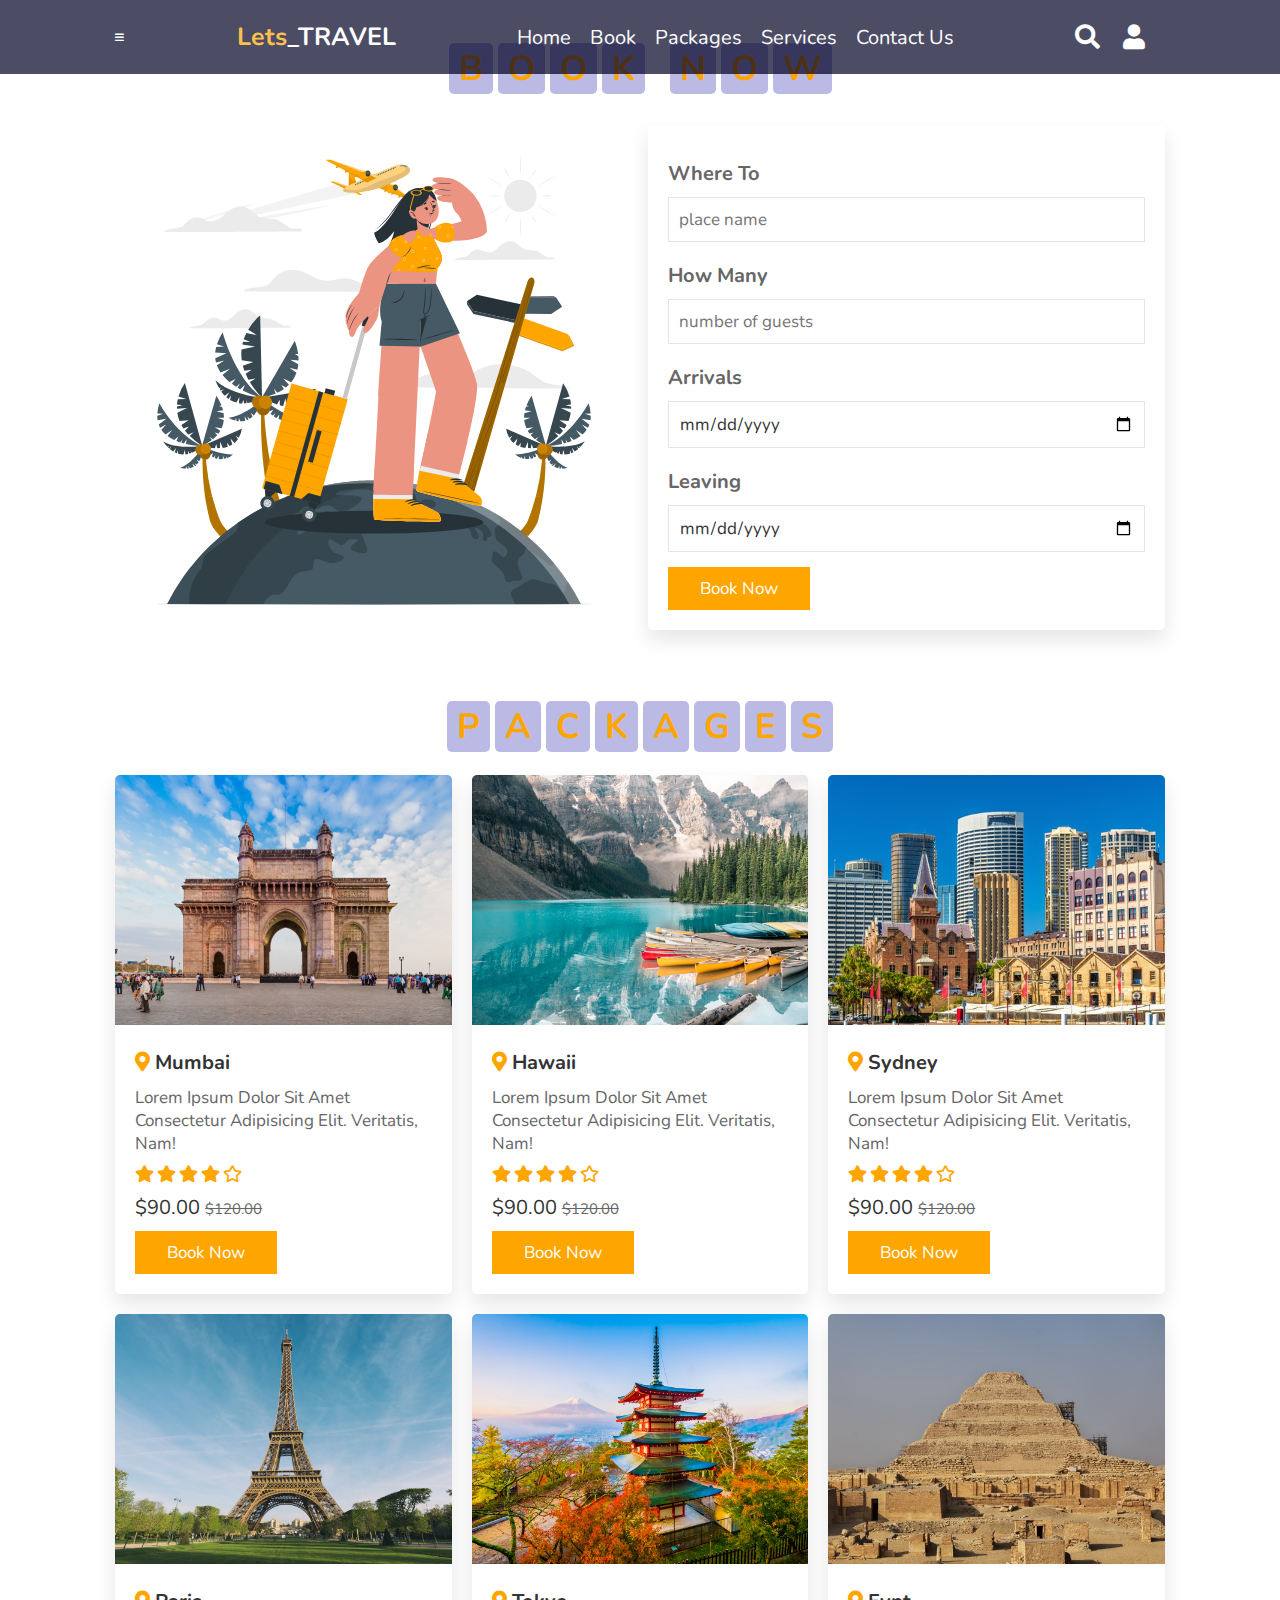
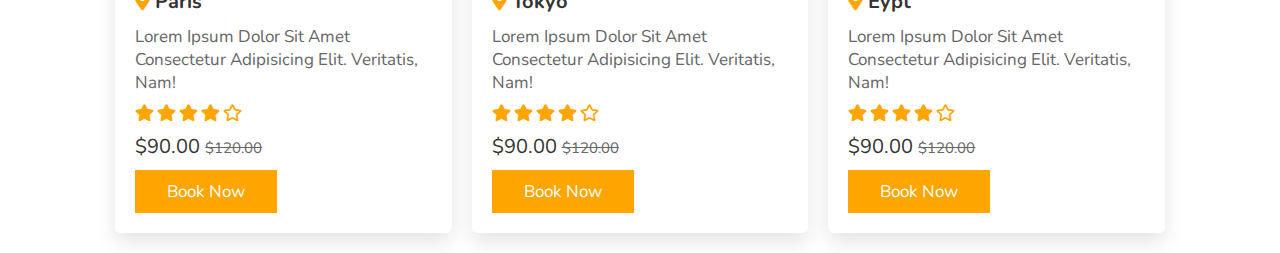
<file: book.html>
<!DOCTYPE html>
<html>
    <head>
        <meta charset="UTF-8">
        <meta name="viewport" content="width=device-width, initial-scale=1.0">
        <title>complete responsive tour and travel agency design</title>

        <link rel="stylesheet" href="https://unpkg.com/swiper/swiper-bundle.min.css" />

        <!-- font awesome cdn link  -->
        <link rel="stylesheet" href="https://cdnjs.cloudflare.com/ajax/libs/font-awesome/5.15.3/css/all.min.css">

        <!-- custom css file link  -->
        <link rel="stylesheet" href="style.css">


    </head>

    
    <body>
        <header>
            <div id="menu-bars" class="fas fa-bars"></div>
            <a href="#" class="logo">
                <span>Lets</span>_Travel
            </a>

            <nav class="navbar">
                <a href="home.html">home</a>
                <a href="#book">book</a>
                <a href="#packages">packages</a>
                <a href="#services">services</a>
                <a href="contact.html">contact us</a>
                
                
            </nav>

            <div class="icons">
                <i class="fas fa-search" id="search-btn"></i>
                <i class="fas fa-user" id="login-btn"></i>
            </div>

            <form action="" class="search-bar-container">
                <input type="search" id="search-bar" placeholder="search here...">
                <label for="search-bar" class="fas fa-search"></label>
            </form>
        </header>

        <!-- book section -->
        <section class="book" id="book">
            <h1 class="heading">
                <span>b</span>
                <span>o</span>
                <span>o</span>
                <span>k</span>
                <span class="space"></span>
                <span>n</span>
                <span>o</span>
                <span>w</span>
            </h1>
    
            <div class="row">
                <div class="image">
                    <img src="images/book-img.svg" alt="">
                </div>
    
                <form action="">
                    <div class="inputBox">
                        <h3>where to</h3>
                        <input type="text" placeholder="place name">
                    </div>
                    <div class="inputBox">
                        <h3>how many</h3>
                        <input type="number" placeholder="number of guests">
                    </div>
                    <div class="inputBox">
                        <h3>arrivals</h3>
                        <input type="date">
                    </div>
                    <div class="inputBox">
                        <h3>leaving</h3>
                        <input type="date">
                    </div>
                    <input type="submit" class="btn" value="book now">
                </form>
        
            </div>
        </section>
    
        <!-- packages -->
        <!-- packages section starts  -->
    
    <section class="packages" id="packages">
    
        <h1 class="heading">
            <span>p</span>
            <span>a</span>
            <span>c</span>
            <span>k</span>
            <span>a</span>
            <span>g</span>
            <span>e</span>
            <span>s</span>
        </h1>
    
        <div class="box-container">
    
            <div class="box">
                <img src="images/p-1.jpg" alt="">
                <div class="content">
                    <h3> <i class="fas fa-map-marker-alt"></i> mumbai </h3>
                    <p>Lorem ipsum dolor sit amet consectetur adipisicing elit. Veritatis, nam!</p>
                    <div class="stars">
                        <i class="fas fa-star"></i>
                        <i class="fas fa-star"></i>
                        <i class="fas fa-star"></i>
                        <i class="fas fa-star"></i>
                        <i class="far fa-star"></i>
                    </div>
                    <div class="price"> $90.00 <span>$120.00</span> </div>
                    <a href="#" class="btn">book now</a>
                </div>
            </div>
    
            <div class="box">
                <img src="images/p-2.jpg" alt="">
                <div class="content">
                    <h3> <i class="fas fa-map-marker-alt"></i> hawaii </h3>
                    <p>Lorem ipsum dolor sit amet consectetur adipisicing elit. Veritatis, nam!</p>
                    <div class="stars">
                        <i class="fas fa-star"></i>
                        <i class="fas fa-star"></i>
                        <i class="fas fa-star"></i>
                        <i class="fas fa-star"></i>
                        <i class="far fa-star"></i>
                    </div>
                    <div class="price"> $90.00 <span>$120.00</span> </div>
                    <a href="#" class="btn">book now</a>
                </div>
            </div>
    
            <div class="box">
                <img src="images/p-3.jpg" alt="">
                <div class="content">
                    <h3> <i class="fas fa-map-marker-alt"></i> sydney </h3>
                    <p>Lorem ipsum dolor sit amet consectetur adipisicing elit. Veritatis, nam!</p>
                    <div class="stars">
                        <i class="fas fa-star"></i>
                        <i class="fas fa-star"></i>
                        <i class="fas fa-star"></i>
                        <i class="fas fa-star"></i>
                        <i class="far fa-star"></i>
                    </div>
                    <div class="price"> $90.00 <span>$120.00</span> </div>
                    <a href="#" class="btn">book now</a>
                </div>
            </div>
    
            <div class="box">
                <img src="images/p-4.jpg" alt="">
                <div class="content">
                    <h3> <i class="fas fa-map-marker-alt"></i> paris </h3>
                    <p>Lorem ipsum dolor sit amet consectetur adipisicing elit. Veritatis, nam!</p>
                    <div class="stars">
                        <i class="fas fa-star"></i>
                        <i class="fas fa-star"></i>
                        <i class="fas fa-star"></i>
                        <i class="fas fa-star"></i>
                        <i class="far fa-star"></i>
                    </div>
                    <div class="price"> $90.00 <span>$120.00</span> </div>
                    <a href="#" class="btn">book now</a>
                </div>
            </div>
    
            <div class="box">
                <img src="images/p-5.jpg" alt="">
                <div class="content">
                    <h3> <i class="fas fa-map-marker-alt"></i> tokyo </h3>
                    <p>Lorem ipsum dolor sit amet consectetur adipisicing elit. Veritatis, nam!</p>
                    <div class="stars">
                        <i class="fas fa-star"></i>
                        <i class="fas fa-star"></i>
                        <i class="fas fa-star"></i>
                        <i class="fas fa-star"></i>
                        <i class="far fa-star"></i>
                    </div>
                    <div class="price"> $90.00 <span>$120.00</span> </div>
                    <a href="#" class="btn">book now</a>
                </div>
            </div>
    
            <div class="box">
                <img src="images/p-6.jpg" alt="">
                <div class="content">
                    <h3> <i class="fas fa-map-marker-alt"></i> eypt </h3>
                    <p>Lorem ipsum dolor sit amet consectetur adipisicing elit. Veritatis, nam!</p>
                    <div class="stars">
                        <i class="fas fa-star"></i>
                        <i class="fas fa-star"></i>
                        <i class="fas fa-star"></i>
                        <i class="fas fa-star"></i>
                        <i class="far fa-star"></i>
                    </div>
                    <div class="price"> $90.00 <span>$120.00</span> </div>
                    <a href="#" class="btn">book now</a>
                </div>
            </div>
    
        </div>
    
    </section>
    <script src="script.js"></script>
    
    </body>
</html>
</file>
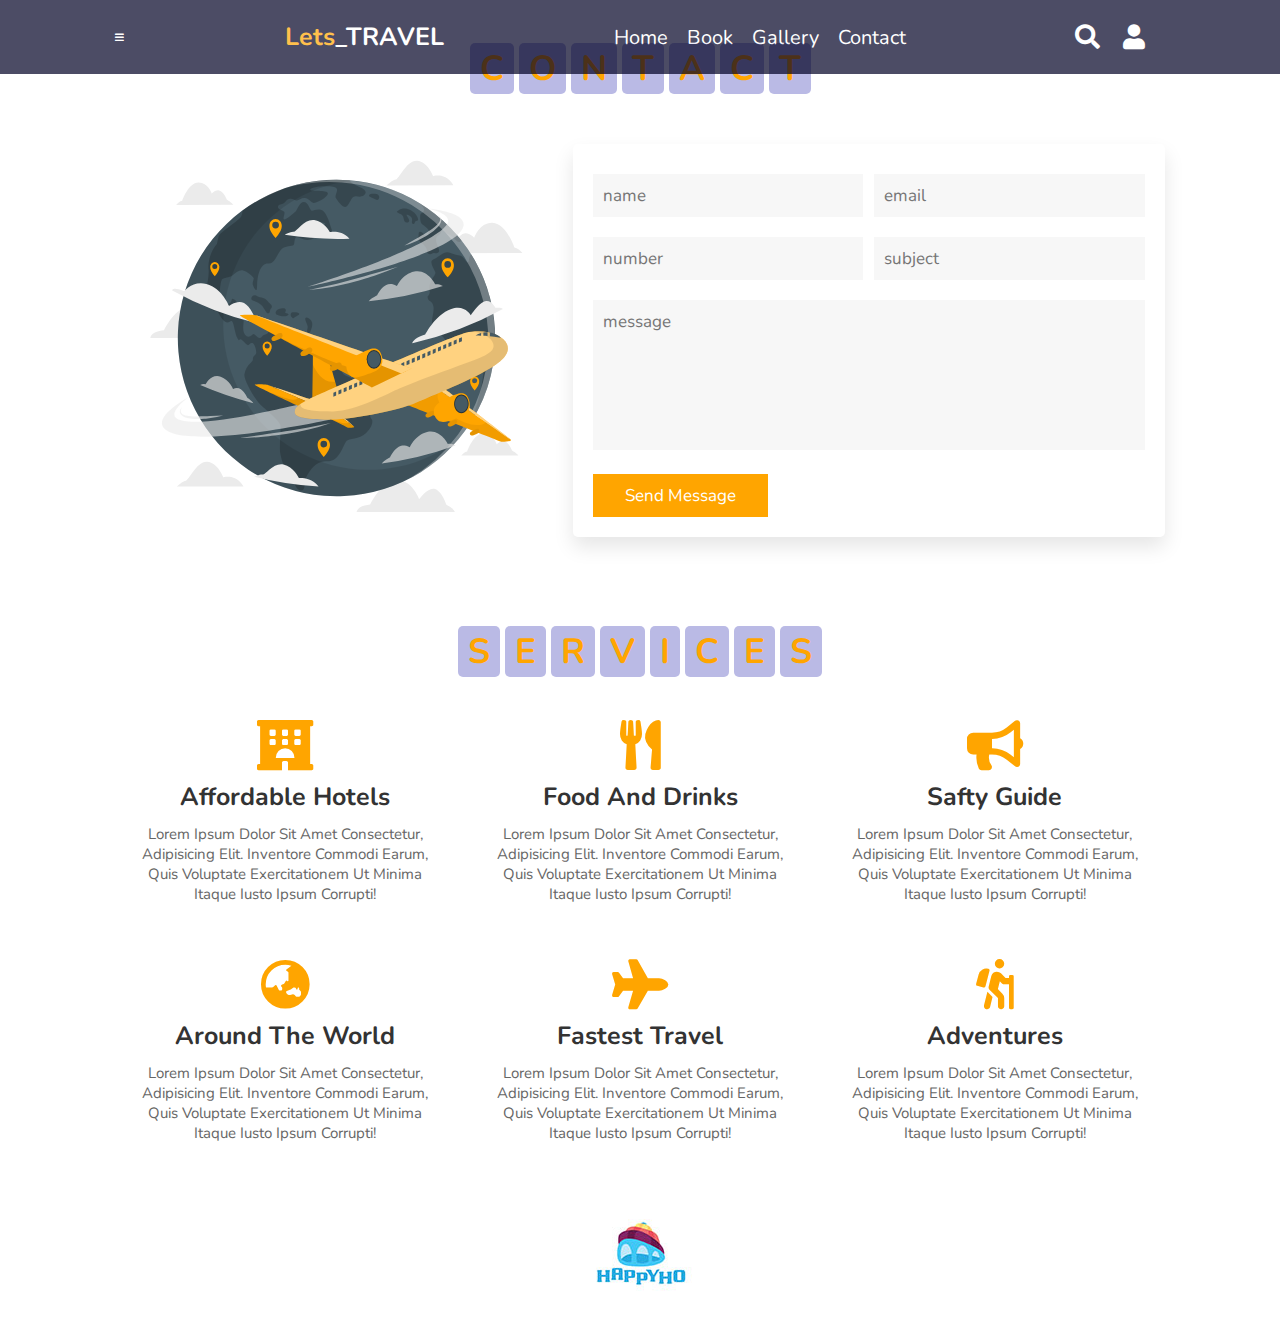
<file: contact.html>
<!DOCTYPE html>
<html>
    <head>
        <meta charset="UTF-8">
        <meta name="viewport" content="width=device-width, initial-scale=1.0">
        <title>complete responsive tour and travel agency design</title>

        <link rel="stylesheet" href="https://unpkg.com/swiper/swiper-bundle.min.css" />

        <!-- font awesome cdn link  -->
        <link rel="stylesheet" href="https://cdnjs.cloudflare.com/ajax/libs/font-awesome/5.15.3/css/all.min.css">

        <!-- custom css file link  -->
        <link rel="stylesheet" href="style.css">


    </head>

    
    <body>
        <header>
            <div id="menu-bars" class="fas fa-bars"></div>
            <a href="#" class="logo">
                <span>Lets</span>_Travel
            </a>

            <nav class="navbar">
                <a href="index.html">home</a>
                <a href="book.html">book</a>               
                <a href="gallery.html">gallery</a>
               
                <a href="#contact">contact</a>
            </nav>

            <div class="icons">
                <i class="fas fa-search" id="search-btn"></i>
                <i class="fas fa-user" id="login-btn"></i>
            </div>

            <form action="" class="search-bar-container">
                <input type="search" id="search-bar" placeholder="search here...">
                <label for="search-bar" class="fas fa-search"></label>
            </form>
        </header>

        <section class="contact" id="contact">
    
            <h1 class="heading">
                <span>c</span>
                <span>o</span>
                <span>n</span>
                <span>t</span>
                <span>a</span>
                <span>c</span>
                <span>t</span>
            </h1>
        
            <div class="row">
        
                <div class="image">
                    <img src="images/contact-img.svg" alt="">
                </div>
        
                <form action="">
                    <div class="inputBox">
                        <input type="text" placeholder="name">
                        <input type="email" placeholder="email">
                    </div>
                    <div class="inputBox">
                        <input type="number" placeholder="number">
                        <input type="text" placeholder="subject">
                    </div>
                    <textarea placeholder="message" name="" id="" cols="30" rows="10"></textarea>
                    <input type="submit" class="btn" value="send message">
                </form>
        
            </div>
            
        </section>

        <section class="services" id="services">

            <h1 class="heading">
                <span>s</span>
                <span>e</span>
                <span>r</span>
                <span>v</span>
                <span>i</span>
                <span>c</span>
                <span>e</span>
                <span>s</span>
            </h1>
        
            <div class="box-container">
        
                <div class="box">
                    <i class="fas fa-hotel"></i>
                    <h3>affordable hotels</h3>
                    <p>Lorem ipsum dolor sit amet consectetur, adipisicing elit. Inventore commodi earum, quis voluptate exercitationem ut minima itaque iusto ipsum corrupti!</p>
                </div>
                <div class="box">
                    <i class="fas fa-utensils"></i>
                    <h3>food and drinks</h3>
                    <p>Lorem ipsum dolor sit amet consectetur, adipisicing elit. Inventore commodi earum, quis voluptate exercitationem ut minima itaque iusto ipsum corrupti!</p>
                </div>
                <div class="box">
                    <i class="fas fa-bullhorn"></i>
                    <h3>safty guide</h3>
                    <p>Lorem ipsum dolor sit amet consectetur, adipisicing elit. Inventore commodi earum, quis voluptate exercitationem ut minima itaque iusto ipsum corrupti!</p>
                </div>
                <div class="box">
                    <i class="fas fa-globe-asia"></i>
                    <h3>around the world</h3>
                    <p>Lorem ipsum dolor sit amet consectetur, adipisicing elit. Inventore commodi earum, quis voluptate exercitationem ut minima itaque iusto ipsum corrupti!</p>
                </div>
                <div class="box">
                    <i class="fas fa-plane"></i>
                    <h3>fastest travel</h3>
                    <p>Lorem ipsum dolor sit amet consectetur, adipisicing elit. Inventore commodi earum, quis voluptate exercitationem ut minima itaque iusto ipsum corrupti!</p>
                </div>
                <div class="box">
                    <i class="fas fa-hiking"></i>
                    <h3>adventures</h3>
                    <p>Lorem ipsum dolor sit amet consectetur, adipisicing elit. Inventore commodi earum, quis voluptate exercitationem ut minima itaque iusto ipsum corrupti!</p>
                </div>
        
            </div>
        
        </section>
        
        <!-- services section ends -->
        
        <!-- contact section ends -->
        
        <!-- brand section  -->
        <section class="brand-container">
        
            <div class="swiper-container brand-slider">
                <div class="swiper-wrapper">
                    <div class="swiper-slide"><img src="images/1.jpg" alt=""></div>
                    <div class="swiper-slide"><img src="images/2.jpg" alt=""></div>
                    <div class="swiper-slide"><img src="images/3.jpg" alt=""></div>
                    <div class="swiper-slide"><img src="images/4.jpg" alt=""></div>
                    <div class="swiper-slide"><img src="images/5.jpg" alt=""></div>
                    <div class="swiper-slide"><img src="images/6.jpg" alt=""></div>
                </div>
            </div>
        
        </section>

        <script src="script.js"></script>
        

    </body>
</html>
</file>
<file: style.css>
@import url('https://fonts.googleapis.com/css2?family=Nunito:wght@200;300;400;600;700&display=swap');

:root{
  --orange:#ffa500;
}

*{
  font-family: 'Nunito', sans-serif;
  margin:0; padding:0;
  box-sizing: border-box;
  text-transform: capitalize;
  outline: none; border:none;
  text-decoration: none;
  transition: all .2s linear;
}

*::selection{
  background:var(--orange);
  color:#fff;
}

html{
  font-size: 62.5%;
  overflow-x: hidden;
  scroll-padding-top: 6rem;
  scroll-behavior: smooth;
}

section{
  padding:2rem 9%;
}

.heading{
  text-align: center;
  padding:2.5rem 0
}

.heading span{
  font-size: 3.5rem;
  background: rgb(186, 186, 229);;
 
  /* background:rgba(255, 165, 0,.2); */
  color:var(--orange);
  
  border-radius: .5rem;
  padding:.2rem 1rem;
}

.heading span.space{
  background:none;
}

.btn{
  display: inline-block;
  margin-top: 1rem;
  background:var(--orange);
  color:#fff;
  padding:.8rem 3rem;
  border:.2rem solid var(--orange);
  cursor: pointer;
  font-size: 1.7rem;
}

.btn:hover{
  background:rgba(255, 165, 0,.2);
  color:var(--orange);
}

header{
  position: fixed;
  top:0; left: 0; right:0;
  background-color: rgb(1, 1, 36);
  color:white;
  opacity: 0.7;
  z-index: 1000;
  display: flex;
  align-items: center;
  justify-content: space-between;
  padding:2rem 9%;
}

header .logo{
  font-size: 2.5rem;
  font-weight: bolder;
  color:#fff;
  text-transform: uppercase;
}
header .logo span{
  color:var(--orange);
}

header .navbar a{
  color:#fff;
  font-size: 2rem;
  margin:0 .8rem;
}

header .navbar a:hover{
  color:var(--orange);
}

header .icons i{
  font-size: 2.5rem;
  color:#fff;
  cursor: pointer;
  margin-right: 2rem;
}

header .icons i:hover{
  color:var(--orange);
}

header .search-bar-container{
  position: absolute;
  top:100%; left: 0; right:0;
  padding:1.5rem 2rem;
  background:#333;
  border-top: .1rem solid rgba(255,255,255,.2);
  display: flex;
  align-items: center;
  z-index: 1001;
  clip-path: polygon(0 0, 100% 0, 100% 0, 0 0);
}
header .search-bar-container.active{
  clip-path: polygon(0 0, 100% 0, 100% 100%, 0 100%);
}

header .search-bar-container #search-bar{
  width:100%;
  padding:1rem;
  text-transform: none;
  color:#333;
  font-size: 1.7rem;
  border-radius: .5rem;
}

header .search-bar-container label{
  color:#fff;
  cursor: pointer;
  font-size: 3rem;
  margin-left: 1.5rem;
}

header .search-bar-container label:hover{
  color:var(--orange);
}

.login-form-container{
  position: fixed;
  top:-120%; left: 0;
  z-index: 10000;
  min-height: 100vh;
  width:100%;
  background:rgba(0,0,0,.7);
  display: flex;
  align-items: center;
  justify-content: center;
}

.login-form-container.active{
  padding: 15px;
}

.login-form-container form{
  margin:2rem;
  padding:1.5rem 2rem;
  border-radius: .5rem;
  background:#fff;
  width:50rem;
}

.login-form-container form h3{
  font-size: 3rem;
  color:#444;
  text-transform: uppercase;
  text-align: center;
  padding:1rem 0;
}

.login-form-container form .box{
  width:100%;
  padding:1rem;
  font-size: 1.7rem;
  color:#333;
  margin:.6rem 0;
  border:.1rem solid rgba(0,0,0,.3);
  text-transform: none;
}

.login-form-container form .box:focus{
  border-color: var(--orange);;
}

.login-form-container form #remember{
  margin:2rem 0;
}

.login-form-container form label{
  font-size: 1.5rem;
}
.login-form-container form .btn{
  display: block;
  width:100%;
}

.login-form-container form p{
  padding:.5rem 0;
  font-size: 1.5rem;
  color:#666;
}

.login-form-container form p a{
  color:var(--orange);
}

.login-form-container form p a:hover{
  color:#333;
  text-decoration: underline;
}

.login-form-container #form-close{
  position: absolute;
  top:2rem; right:3rem;
  font-size: 5rem;
  color:#fff;
  cursor: pointer;
}

#menu-bar{
  color:#fff;
  border:.1rem solid #fff;
  border-radius: .5rem;
  font-size: 3rem;
  padding:.5rem 1.2rem;
  cursor: pointer;
  display: none;
}
.home{
  min-height: 100vh;
  display: flex;
  align-items: center;
  justify-content: center;
  flex-flow: column;
  position: relative;
  z-index: 0;
}

.home .content{
  text-align: center;
}

.home .content h3{
  font-size: 4.5rem;
  color:#fff;
  text-transform: uppercase;
  text-shadow: 0 .3rem .5rem rgba(0,0,0,.1);
}

.home .content p{
  font-size: 2.5rem;
  color:#fff;
  padding:.5rem 0;
}

.home .video-container video{
  position: absolute;
  top:0; left: 0;
  z-index: -1;
  height: 100%;
  width:100%;
  object-fit: cover;
}

.home .controls{
  padding:1rem;
  border-radius: 5rem;
  background:rgba(0,0,0,.7);
  position: relative;
  top:10rem;
}
.home .controls .vid-btn{
  height:2rem;
  width:2rem;
  display: inline-block;
  border-radius: 50%;
  background:#fff;
  cursor: pointer;
  margin:0 .5rem;
}

.home .controls .vid-btn.active{
  background:var(--orange);
}

.book .row{
  display: flex;
  flex-wrap: wrap;
  gap:1.5rem;
  align-items: center;
}

.book .row .image{
  flex:1 1 40rem;
}

.book .row .image img{
  width:100%;
}

.book .row form{
  flex:1 1 40rem;
  padding:2rem;
  box-shadow: 0 1rem 2rem rgba(0,0,0,.1);
  border-radius: .5rem;
}

.book .row form .inputBox{
  padding:.5rem 0;
}

.book .row form .inputBox input{
  width:100%;
  padding:1rem;
  border:.1rem solid rgba(0,0,0,.1);
  font-size: 1.7rem;
  color:#333;
  text-transform: none;
}

.book .row form .inputBox h3{
  font-size: 2rem;
  padding:1rem 0;
  color:#666;
}

.packages .box-container{
  display: flex;
  flex-wrap: wrap;
  gap:2rem;
}

.packages .box-container .box{
  flex:1 1 30rem;
  border-radius: .5rem;
  overflow: hidden;
  box-shadow: 0 1rem 2rem rgba(0,0,0,.1);
}

.packages .box-container .box img{
  height: 25rem;
  width:100%;
  object-fit: cover;
}

.packages .box-container .box .content{
  padding:2rem;
}

.packages .box-container .box .content h3{
  font-size:2rem;
  color:#333;
}

.packages .box-container .box .content h3 i{
  color:var(--orange);
}

.packages .box-container .box .content p{
  font-size:1.7rem;
  color:#666;
  padding:1rem 0;
}

.packages .box-container .box .content .stars i{
  font-size:1.7rem;
  color:var(--orange);
}

.packages .box-container .box .content .price{
  font-size: 2rem;
  color:#333;
  padding-top: 1rem;
}

.packages .box-container .box .content .price span{
  color:#666;
  font-size: 1.5rem;
  text-decoration: line-through;
}
.services .box-container{
  display: flex;
  flex-wrap: wrap;
  gap:1.5rem;
}

.services .box-container .box{
  flex: 1 1 30rem;
  border-radius: .5rem;
  padding:1rem;
  text-align: center;
}

.services .box-container .box i{
  padding:1rem;
  font-size: 5rem;
  color:var(--orange);
}

.services .box-container .box h3{
  font-size: 2.5rem;
  color:#333;
}

.services .box-container .box p{
  font-size: 1.5rem;
  color:#666;
  padding:1rem 0;
}

.services .box-container .box:hover{
  box-shadow: 0 1rem 2rem rgba(0,0,0,.1);
}

.gallery .box-container{
  display: flex;
  flex-wrap: wrap;
  gap:1.5rem;
}

.gallery .box-container .box{
  overflow: hidden;
  box-shadow: 0 1rem 2rem rgba(0,0,0,.1);
  border:1rem solid #fff;
  border-radius: .5rem;
  flex:1 1 30rem;
  height: 25rem;
  position: relative;
}

.gallery .box-container .box img{
  height: 100%;
  width:100%;
  object-fit: cover;
}

.gallery .box-container .box .content{
  position: absolute;
  top:-100%; left:0;
  height: 100%;
  width:100%;
  text-align: center;
  background:rgba(0,0,0,.7);
  padding:2rem;
  padding-top: 5rem;
}

.gallery .box-container .box:hover .content{
  top:0;
}

.gallery .box-container .box .content h3{
  font-size: 2.5rem;
  color:var(--orange);
}

.gallery .box-container .box .content p{
  font-size: 1.5rem;
  color:#eee;
  padding:.5rem 0;
}

.review .review-slider{
  padding-bottom: 2rem;
}

.review .box{
  padding:2rem;
  text-align: center;
  box-shadow: 0 1rem 2rem rgba(0,0,0,.1);
  border-radius: .5rem;
}

.review .box img{
  height:13rem;
  width:13rem;
  border-radius: 50%;
  object-fit: cover;
  margin-bottom: 1rem;
}

.review .box h3{
  color:#333;
  font-size: 2.5rem;
}

.review .box p{
  color:#666;
  font-size: 1.5rem;
  padding:1rem 0;
}

.review .box .stars i{
  color:var(--orange);
  font-size: 1.7rem;
}

.contact .row{
  display: flex;
  flex-wrap: wrap;
  gap:1.5rem;
  align-items: center;
}

.contact .row .image{
  flex:1 1 35rem;
}

.contact .row .image img{
  width:100%;
}

.contact .row form{
  flex:1 1 50rem;
  padding:2rem;
  box-shadow: 0 1rem 2rem rgba(0,0,0,.1);
  border-radius: .5rem;
}

.contact .row form .inputBox{
  display: flex;
  flex-wrap: wrap;
  justify-content: space-between;
}

.contact .row form .inputBox input, .contact .row form textarea{
  width:49%;
  margin:1rem 0;
  padding:1rem;
  font-size: 1.7rem;
  color:#333;
  background:#f7f7f7;
  text-transform: none;
}

.contact .row form textarea{
  height: 15rem;
  resize: none;
  width:100%;
}

.brand-container{
  text-align: center;
}
.footer{
  background-color: rgb(1, 1, 36);
  color:white;
}
.footer .box-container{
  display: flex;
  flex-wrap: wrap;
  gap:1.5rem;
  
}

.footer .box-container .box{
  padding:1rem 0;
  flex:1 1 25rem;
}

 .footer .box-container .box h3{
  font-size: 2.5rem;
  padding:.7rem 0;
  color:#fff;
}

.footer .box-container .box p{
  font-size: 1.5rem;
  padding:.7rem 0;
  color:#eee;
}

.footer .box-container .box a{
  display: block;
  font-size: 1.5rem;
  padding:.7rem 0;
  color:#eee;
}

.footer .box-container .box a:hover{
  color:var(--orange);
  text-decoration: underline;
}

.footer .credit{
  text-align: center;
  padding:2rem 1rem;
  margin-top: 1rem;
  font-size: 2rem;
  font-weight: normal;
  color:#fff;
  border-top: .1rem solid rgba(255,255,255,.2);
}

.footer .credit span{
  color:var(--orange);
}
@media screen and (max-width:700px) {
  header{
    background-color: red;
    
  }
  header .navbar a{
    font-size: 1.5rem;
  }
  
}
</file>
